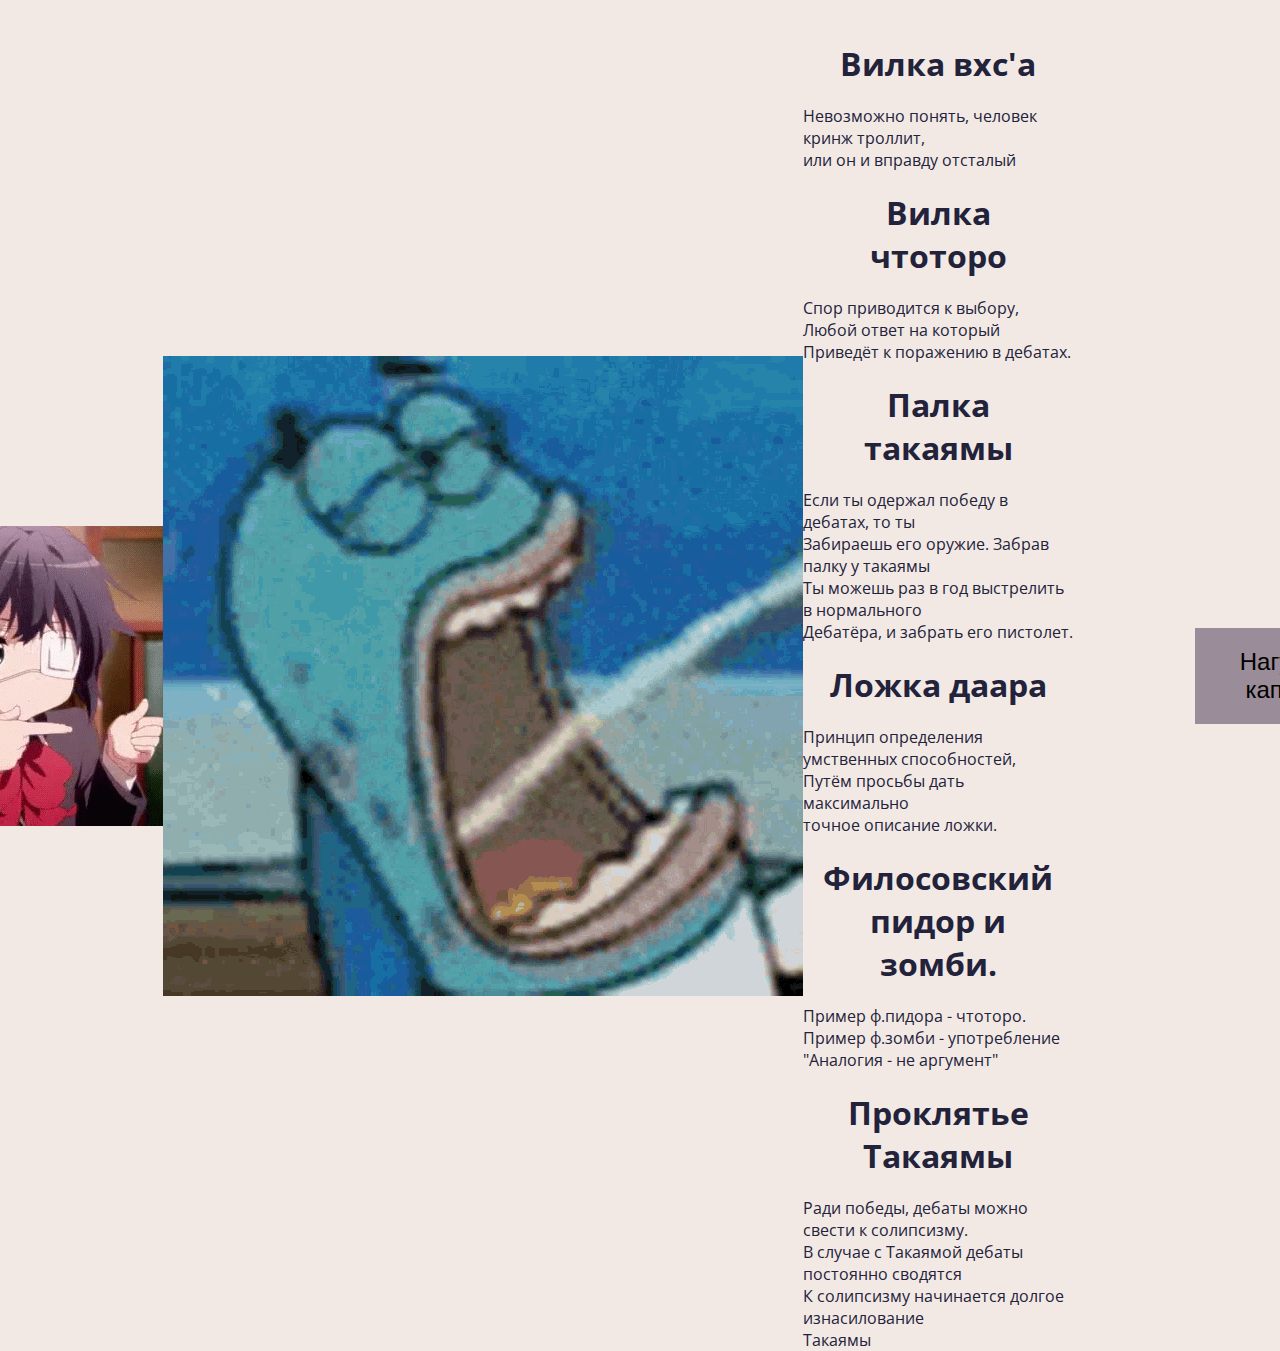
<file: index.html>
<!DOCTYPE html>
<html lang="en">

<style>
  .container {
    display: flex;
    justify-content: center;
    align-items: center;
  }
</style>


<head>


  <meta charset="UTF-8">
  <meta name="viewport" content="width=device-width, initial-scale=1.0">
  <title>Psalter</title>
  <link rel="stylesheet" href="styles.css">
</head>


<body class ="container" text="#22223B">

  <img src="res/Mongolattention.gif" align="right">	
  <img src="res/psalterrr.gif">

  <main>
  	<br>
  	<h1>
		Вилка вхс'а<br>
	</h1>
	<h>
		Невозможно понять, человек кринж троллит, <br>
		или он и вправду отсталый<br>

	<h1>
		Вилка чтоторо<br>
	</h1>
		Спор приводится к выбору,<br> 
		Любой ответ на который <br>
		Приведёт к поражению в дебатах.<br>
	<h1>
		Палка такаямы
	</h1>
		Если ты одержал победу в дебатах, то ты<br>
		Забираешь его оружие. Забрав палку у такаямы<br>
		Ты можешь раз в год выстрелить в нормального<br>
		Дебатёра, и забрать его пистолет.<br>
	<h1>
		Ложка даара
	</h1>
		Принцип определения умственных способностей,<br>
		Путём просьбы дать максимально <br>
		точное описание ложки.<br>
	<h1>
		Филосовский пидор и зомби.<br>
	</h1>
		Пример ф.пидора - чтоторо.<br>
		Пример ф.зомби - употребление "Аналогия - не аргумент"<br>
	<h1>
		Проклятье Такаямы <br>
	</h1>
		Ради победы, дебаты можно свести к солипсизму. <br>
		В случае с Такаямой дебаты постоянно сводятся <br>
		К солипсизму начинается долгое изнасилование <br>
		Такаямы <br>
	</h>  


  </main>
    <div class="sub-main">
      <button class="button-three">Нагуглить капельку</button>
    </div>
</body>
</html>
</file>
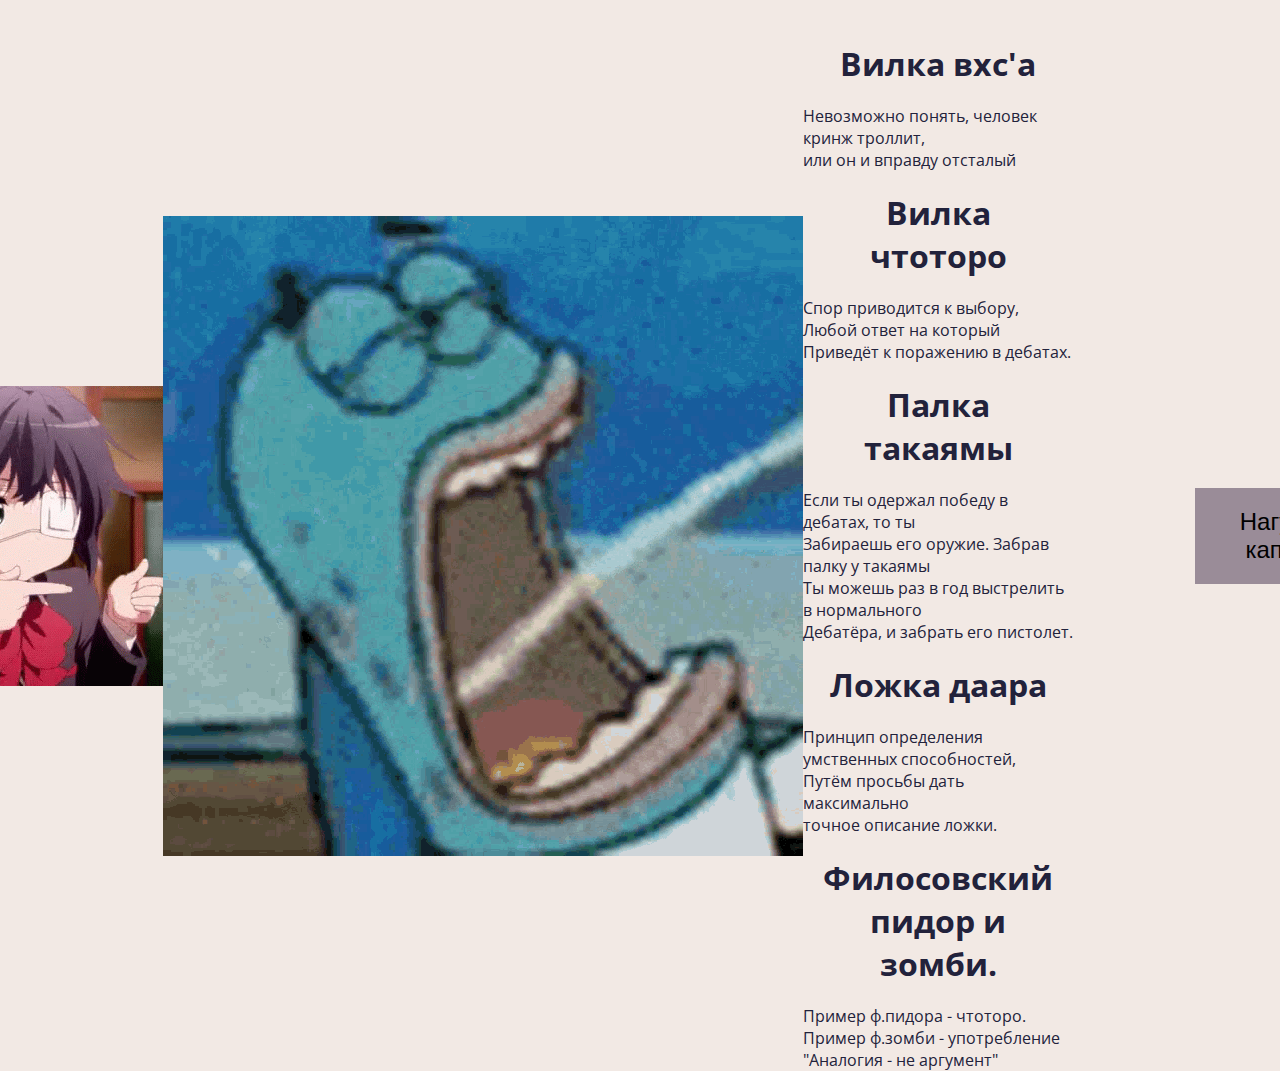
<file: Debate.html>
<!DOCTYPE html>
<html lang="en">

<style>
  .container {
    display: flex;
    justify-content: center;
    align-items: center;
  }
</style>


<head>
  <meta charset="UTF-8">
  <meta name="viewport" content="width=device-width, initial-scale=1.0">
  <title>Psalter</title>
  <link rel="stylesheet" href="styles.css">
</head>


<body class ="container" text="#22223B">

	<img src="res/Mongolattention.gif">
	<img src="res/psalterrr.gif">
  <main>

  	<br>
  	<h1>
		Вилка вхс'а<br>
	</h1>
	<h>
		Невозможно понять, человек кринж троллит, <br>
		или он и вправду отсталый<br>

	<h1>
		Вилка чтоторо<br>
	</h1>
		Спор приводится к выбору,<br> 
		Любой ответ на который <br>
		Приведёт к поражению в дебатах.<br>
	<h1>
		Палка такаямы
	</h1>
		Если ты одержал победу в дебатах, то ты<br>
		Забираешь его оружие. Забрав палку у такаямы<br>
		Ты можешь раз в год выстрелить в нормального<br>
		Дебатёра, и забрать его пистолет.<br>
	<h1>
		Ложка даара
	</h1>
		Принцип определения умственных способностей,<br>
		Путём просьбы дать максимально <br>
		точное описание ложки.<br>
	<h1>
		Филосовский пидор и зомби.<br>
	</h1>
		Пример ф.пидора - чтоторо.<br>
		Пример ф.зомби - употребление "Аналогия - не аргумент"<br>
	</h>  	
  </main>
    <div class="sub-main">
      <button class="button-three">Нагуглить капельку</button>
    </div>
</body>
</html>
</file>
<file: styles.css>
@import url(https://fonts.googleapis.com/css?family=Open+Sans:400,400italic,600,600italic,700italic);

*{margin: 0px; padding: 0px}

body{
  background:#F2E9E4;
  font-family: 'Open Sans', sans-serif;
}

h1, button{
  text-align: center;
  padding: 20px;
}

p{
  text-align: center;
  padding-top: 500px;
  font-size: 10px;
}

a{
   text-decoration:none;
   color:#fff;
}


.main{
  width: 100%;
}

.sub-main{
  width: 30%;
  margin:22px;
  float: left;
}

.button-three{
  text-align: center;
  cursor: pointer;
  font-size:24px;
  margin: 0 0 0 100px;
}



/*Button Three*/
.button-three {
    position: relative;
    background-color: #9A8C98;
    border: none;
    padding: 20px;
    width: 200px;
    text-align: center;
    -webkit-transition-duration: 0.4s; /* Safari */
    transition-duration: 0.4s;
    text-decoration: none;
    overflow: hidden;
}

.button-three:hover{
   background:#C9ADA7;
   box-shadow:0px 2px 10px 5px #97B1BF;
   color:#000;
}

.button-three:after {
    content: "";
    background: #F2E9E4;
    display: block;
    position: absolute;
    padding-top: 300%;
    padding-left: 350%;
    margin-left: -20px !important;
    margin-top: -120%;
    opacity: 0;
    transition: all 0.8s
}

.button-three:active:after {
    padding: 0;
    margin: 0;
    opacity: 1;
    transition: 0s
}
</file>
